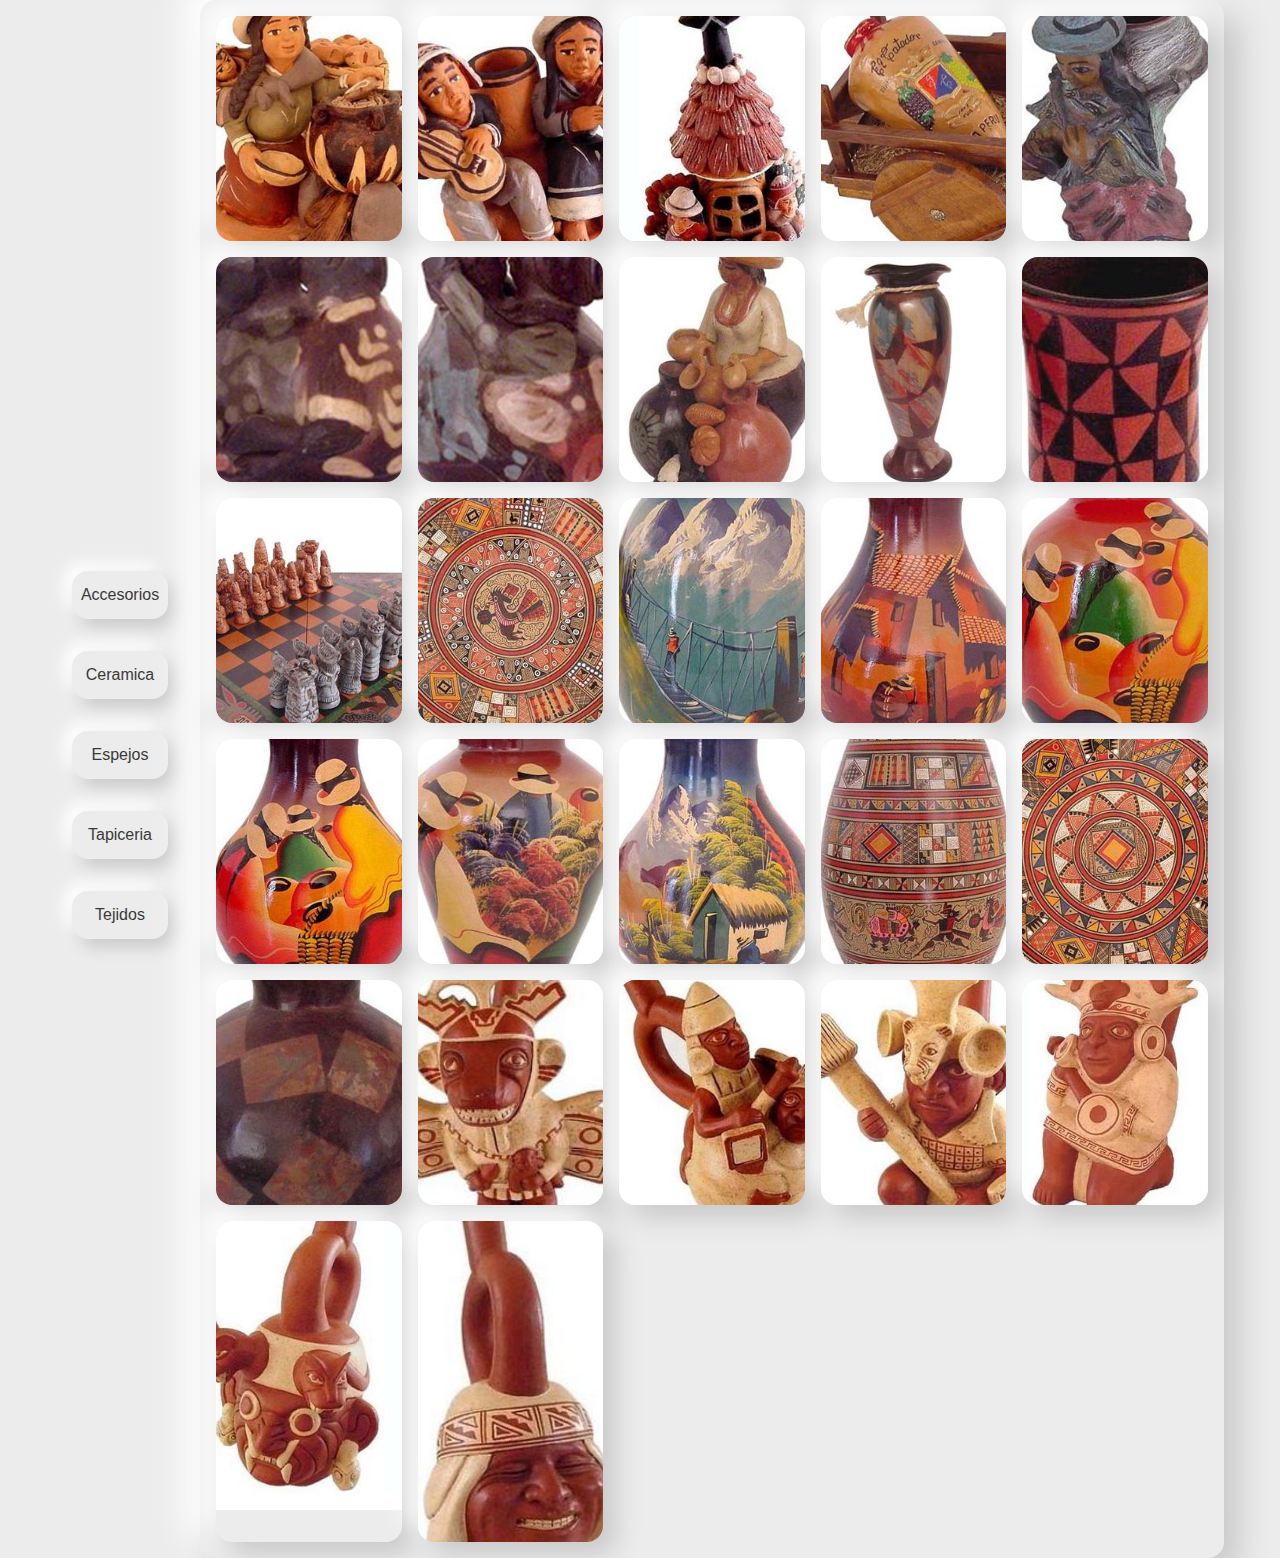
<file: index1.html>
<!DOCTYPE html>
<html lang="en">
<head>
    <meta charset="UTF-8">
    <meta name="viewport" content="width=device-width, initial-scale=1.0">
    <title>LightBox</title>
    <link rel="stylesheet" href="css/app.css">
    <script defer src="js/app.js"></script>
</head>
<body>
    <div class="buttons">
        <button class="boton index">Accesorios</button>
        <button class="boton index2">Ceramica</button>
        <button class="boton index3">Espejos</button>
        <button class="boton index4">Tapiceria</button>
        <button class="boton index5">Tejidos</button>
    </div>
    <ul class="ul">
        <li class="li">
            <a href="#" class="a" title="Imagen 1">
                <img src="img/Ceramica/C20101.JPG" alt="Imagen 1" class="img" loading="lazy">
            </a>
        </li>
        <li class="li">
            <a href="#" class="a" title="Imagen 1">
                <img src="img/Ceramica/C20102.JPG" alt="Imagen 1" class="img" loading="lazy">
            </a>
        </li>
        <li class="li">
            <a href="#" class="a" title="Imagen 1">
                <img src="img/Ceramica/C20103.JPG" alt="Imagen 1" class="img" loading="lazy">
            </a>
        </li>
        <li class="li">
            <a href="#" class="a" title="Imagen 1">
                <img src="img/Ceramica/C20104.JPG" alt="Imagen 1" class="img" loading="lazy">
            </a>
        </li>
        <li class="li">
            <a href="#" class="a" title="Imagen 1">
                <img src="img/Ceramica/C20105.JPG" alt="Imagen 1" class="img" loading="lazy">
            </a>
        </li>
        <li class="li">
            <a href="#" class="a" title="Imagen 1">
                <img src="img/Ceramica/C20201.JPG" alt="Imagen 1" class="img" loading="lazy">
            </a>
        </li>
        <li class="li">
            <a href="#" class="a" title="Imagen 1">
                <img src="img/Ceramica/C20202.JPG" alt="Imagen 1" class="img" loading="lazy">
            </a>
        </li>
        <li class="li">
            <a href="#" class="a" title="Imagen 1">
                <img src="img/Ceramica/C20203.JPG" alt="Imagen 1" class="img" loading="lazy">
            </a>
        </li>
        <li class="li">
            <a href="#" class="a" title="Imagen 1">
                <img src="img/Ceramica/C20204.JPG" alt="Imagen 1" class="img" loading="lazy">
            </a>
        </li>
        <li class="li">
            <a href="#" class="a" title="Imagen 1">
                <img src="img/Ceramica/C20205.JPG" alt="Imagen 1" class="img" loading="lazy">
            </a>
        </li>
        <li class="li">
            <a href="#" class="a" title="Imagen 1">
                <img src="img/Ceramica/C20301.JPG" alt="Imagen 1" class="img" loading="lazy">
            </a>
        </li>
        <li class="li">
            <a href="#" class="a" title="Imagen 1">
                <img src="img/Ceramica/C20302.JPG" alt="Imagen 1" class="img" loading="lazy">
            </a>
        </li>
        <li class="li">
            <a href="#" class="a" title="Imagen 1">
                <img src="img/Ceramica/C20303.JPG" alt="Imagen 1" class="img" loading="lazy">
            </a>
        </li>
        <li class="li">
            <a href="#" class="a" title="Imagen 1">
                <img src="img/Ceramica/C20304.JPG" alt="Imagen 1" class="img" loading="lazy">
            </a>
        </li>
        <li class="li">
            <a href="#" class="a" title="Imagen 1">
                <img src="img/Ceramica/C20305.JPG" alt="Imagen 1" class="img" loading="lazy">
            </a>
        </li>
        <li class="li">
            <a href="#" class="a" title="Imagen 1">
                <img src="img/Ceramica/C20306.JPG" alt="Imagen 1" class="img" loading="lazy">
            </a>
        </li>
        <li class="li">
            <a href="#" class="a" title="Imagen 1">
                <img src="img/Ceramica/C20307.JPG" alt="Imagen 1" class="img" loading="lazy">
            </a>
        </li>
        <li class="li">
            <a href="#" class="a" title="Imagen 1">
                <img src="img/Ceramica/C20308.JPG" alt="Imagen 1" class="img" loading="lazy">
            </a>
        </li>
        <li class="li">
            <a href="#" class="a" title="Imagen 1">
                <img src="img/Ceramica/C20309.JPG" alt="Imagen 1" class="img" loading="lazy">
            </a>
        </li>
        <li class="li">
            <a href="#" class="a" title="Imagen 1">
                <img src="img/Ceramica/C20310.JPG" alt="Imagen 1" class="img" loading="lazy">
            </a>
        </li>
        <li class="li">
            <a href="#" class="a" title="Imagen 1">
                <img src="img/Ceramica/C20311.JPG" alt="Imagen 1" class="img" loading="lazy">
            </a>
        </li>
        <li class="li">
            <a href="#" class="a" title="Imagen 1">
                <img src="img/Ceramica/C20401.JPG" alt="Imagen 1" class="img" loading="lazy">
            </a>
        </li>
        <li class="li">
            <a href="#" class="a" title="Imagen 1">
                <img src="img/Ceramica/C20402.JPG" alt="Imagen 1" class="img" loading="lazy">
            </a>
        </li>
        <li class="li">
            <a href="#" class="a" title="Imagen 1">
                <img src="img/Ceramica/C20403.JPG" alt="Imagen 1" class="img" loading="lazy">
            </a>
        </li>
        <li class="li">
            <a href="#" class="a" title="Imagen 1">
                <img src="img/Ceramica/C20404.JPG" alt="Imagen 1" class="img" loading="lazy">
            </a>
        </li>
        <li class="li">
            <a href="#" class="a" title="Imagen 1">
                <img src="img/Ceramica/C20405.JPG" alt="Imagen 1" class="img" loading="lazy">
            </a>
        </li>
        <li class="li">
            <a href="#" class="a" title="Imagen 1">
                <img src="img/Ceramica/C20406.JPG" alt="Imagen 1" class="img" loading="lazy">
            </a>
        </li>
    </ul>
    <div class="lightbox">
        <button class="cerrar">Cerrar</button>
        <img src="img/Ceramica/C20101.JPG" alt="Imagen 1" class="grande" loading="lazy">
    </div>
</body>
</html>
</file>
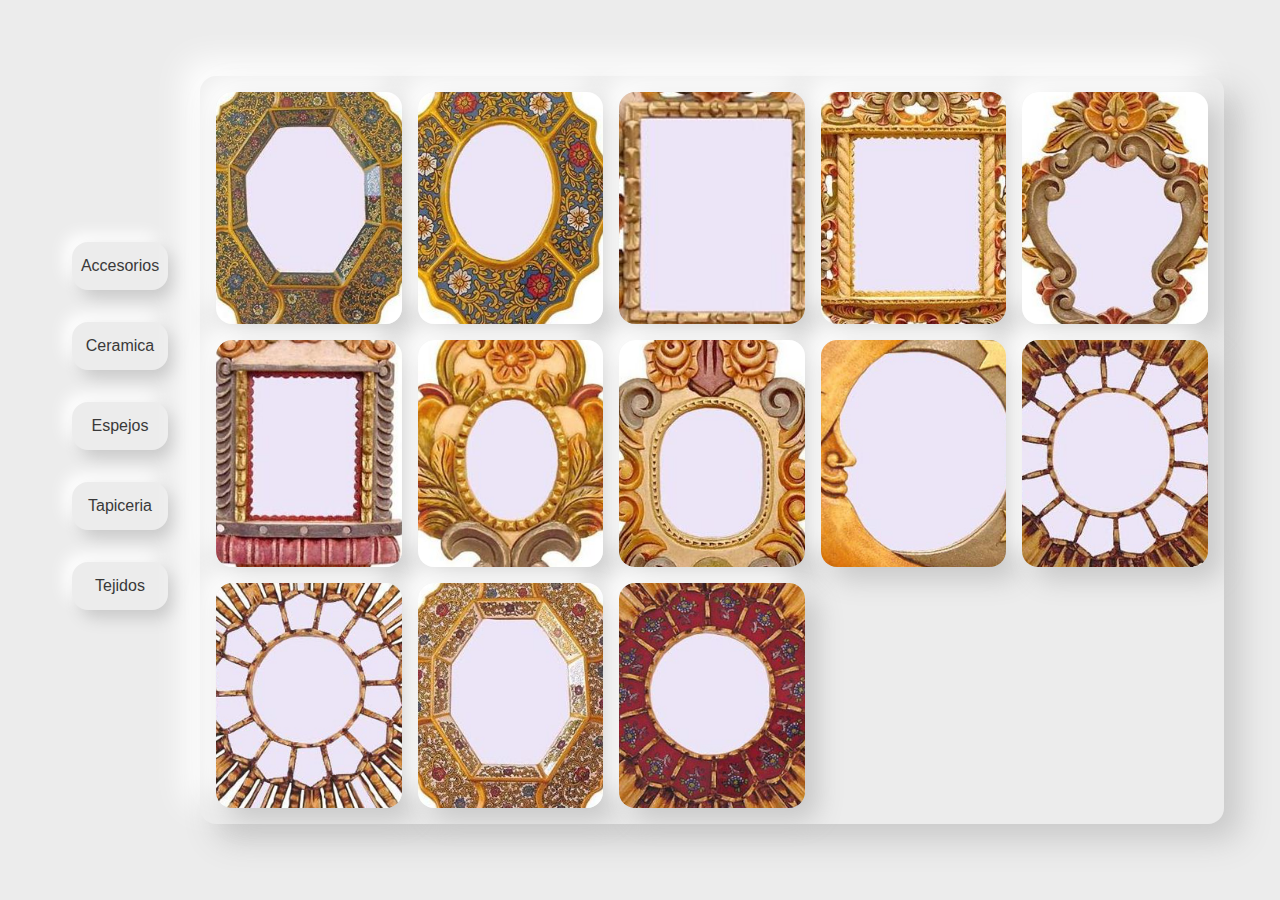
<file: index2.html>
<!DOCTYPE html>
<html lang="en">
<head>
    <meta charset="UTF-8">
    <meta name="viewport" content="width=device-width, initial-scale=1.0">
    <title>LightBox</title>
    <link rel="stylesheet" href="css/app.css">
    <script defer src="js/app.js"></script>
</head>
<body>
    <div class="buttons">
        <button class="boton index">Accesorios</button>
        <button class="boton index2">Ceramica</button>
        <button class="boton index3">Espejos</button>
        <button class="boton index4">Tapiceria</button>
        <button class="boton index5">Tejidos</button>
    </div>
    <ul class="ul">
        <li class="li">
            <a href="#" class="a" title="Imagen 1">
                <img src="img/Espejos/C30101.JPG" alt="Imagen 1" class="img" loading="lazy">
            </a>
        </li>
        <li class="li">
            <a href="#" class="a" title="Imagen 1">
                <img src="img/Espejos/C30102.JPG" alt="Imagen 1" class="img" loading="lazy">
            </a>
        </li>
        <li class="li">
            <a href="#" class="a" title="Imagen 1">
                <img src="img/Espejos/C30103.JPG" alt="Imagen 1" class="img" loading="lazy">
            </a>
        </li>
        <li class="li">
            <a href="#" class="a" title="Imagen 1">
                <img src="img/Espejos/C30201.JPG" alt="Imagen 1" class="img" loading="lazy">
            </a>
        </li>
        <li class="li">
            <a href="#" class="a" title="Imagen 1">
                <img src="img/Espejos/C30202.JPG" alt="Imagen 1" class="img" loading="lazy">
            </a>
        </li>
        <li class="li">
            <a href="#" class="a" title="Imagen 1">
                <img src="img/Espejos/C30203.JPG" alt="Imagen 1" class="img" loading="lazy">
            </a>
        </li>
        <li class="li">
            <a href="#" class="a" title="Imagen 1">
                <img src="img/Espejos/C30301.JPG" alt="Imagen 1" class="img" loading="lazy">
            </a>
        </li>
        <li class="li">
            <a href="#" class="a" title="Imagen 1">
                <img src="img/Espejos/C30302.JPG" alt="Imagen 1" class="img" loading="lazy">
            </a>
        </li>
        <li class="li">
            <a href="#" class="a" title="Imagen 1">
                <img src="img/Espejos/C30303.jpg" alt="Imagen 1" class="img" loading="lazy">
            </a>
        </li>
        <li class="li">
            <a href="#" class="a" title="Imagen 1">
                <img src="img/Espejos/C30401.JPG" alt="Imagen 1" class="img" loading="lazy">
            </a>
        </li>
        <li class="li">
            <a href="#" class="a" title="Imagen 1">
                <img src="img/Espejos/C30402.JPG" alt="Imagen 1" class="img" loading="lazy">
            </a>
        </li>
        <li class="li">
            <a href="#" class="a" title="Imagen 1">
                <img src="img/Espejos/C30403.JPG" alt="Imagen 1" class="img" loading="lazy">
            </a>
        </li>
        <li class="li">
            <a href="#" class="a" title="Imagen 1">
                <img src="img/Espejos/C30404.JPG" alt="Imagen 1" class="img" loading="lazy">
            </a>
        </li>
    </ul>
    <div class="lightbox">
        <button class="cerrar">Cerrar</button>
        <img src="img/Espejos/C30101.JPG" alt="Imagen 1" class="grande" loading="lazy">
    </div>
</body>
</html>
</file>
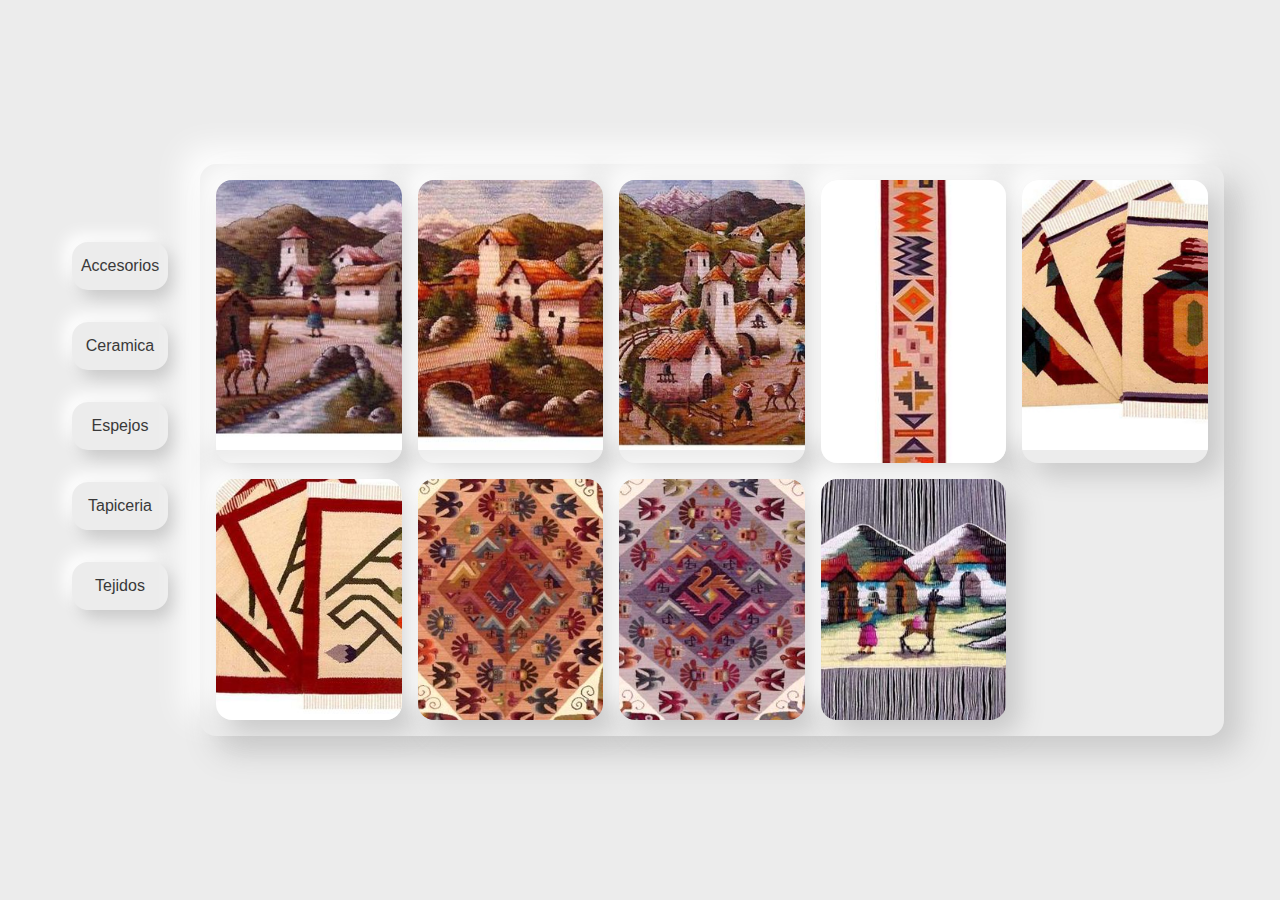
<file: index3.html>
<!DOCTYPE html>
<html lang="en">
<head>
    <meta charset="UTF-8">
    <meta name="viewport" content="width=device-width, initial-scale=1.0">
    <title>LightBox</title>
    <link rel="stylesheet" href="css/app.css">
    <script defer src="js/app.js"></script>
</head>
<body>
    <div class="buttons">
        <button class="boton index">Accesorios</button>
        <button class="boton index2">Ceramica</button>
        <button class="boton index3">Espejos</button>
        <button class="boton index4">Tapiceria</button>
        <button class="boton index5">Tejidos</button>
    </div>
    <ul class="ul">
        <li class="li">
            <a href="#" class="a" title="Imagen 1">
                <img src="img/Tapiceria/C40101.JPG" alt="Imagen 1" class="img" loading="lazy">
            </a>
        </li>
        <li class="li">
            <a href="#" class="a" title="Imagen 1">
                <img src="img/Tapiceria/C40102.JPG" alt="Imagen 1" class="img" loading="lazy">
            </a>
        </li>
        <li class="li">
            <a href="#" class="a" title="Imagen 1">
                <img src="img/Tapiceria/C40103.JPG" alt="Imagen 1" class="img" loading="lazy">
            </a>
        </li>
        <li class="li">
            <a href="#" class="a" title="Imagen 1">
                <img src="img/Tapiceria/C40201.JPG" alt="Imagen 1" class="img" loading="lazy">
            </a>
        </li>
        <li class="li">
            <a href="#" class="a" title="Imagen 1">
                <img src="img/Tapiceria/C40202.JPG" alt="Imagen 1" class="img" loading="lazy">
            </a>
        </li>
        <li class="li">
            <a href="#" class="a" title="Imagen 1">
                <img src="img/Tapiceria/C40203.JPG" alt="Imagen 1" class="img" loading="lazy">
            </a>
        </li>
        <li class="li">
            <a href="#" class="a" title="Imagen 1">
                <img src="img/Tapiceria/C40301.JPG" alt="Imagen 1" class="img" loading="lazy">
            </a>
        </li>
        <li class="li">
            <a href="#" class="a" title="Imagen 1">
                <img src="img/Tapiceria/C40302.JPG" alt="Imagen 1" class="img" loading="lazy">
            </a>
        </li>
        <li class="li">
            <a href="#" class="a" title="Imagen 1">
                <img src="img/Tapiceria/C40303.JPG" alt="Imagen 1" class="img" loading="lazy">
            </a>
        </li>
    </ul>
    <div class="lightbox">
        <button class="cerrar">Cerrar</button>
        <img src="img/Tapiceria/C40101.JPG" alt="Imagen 1" class="grande" loading="lazy">
    </div>
</body>
</html>
</file>
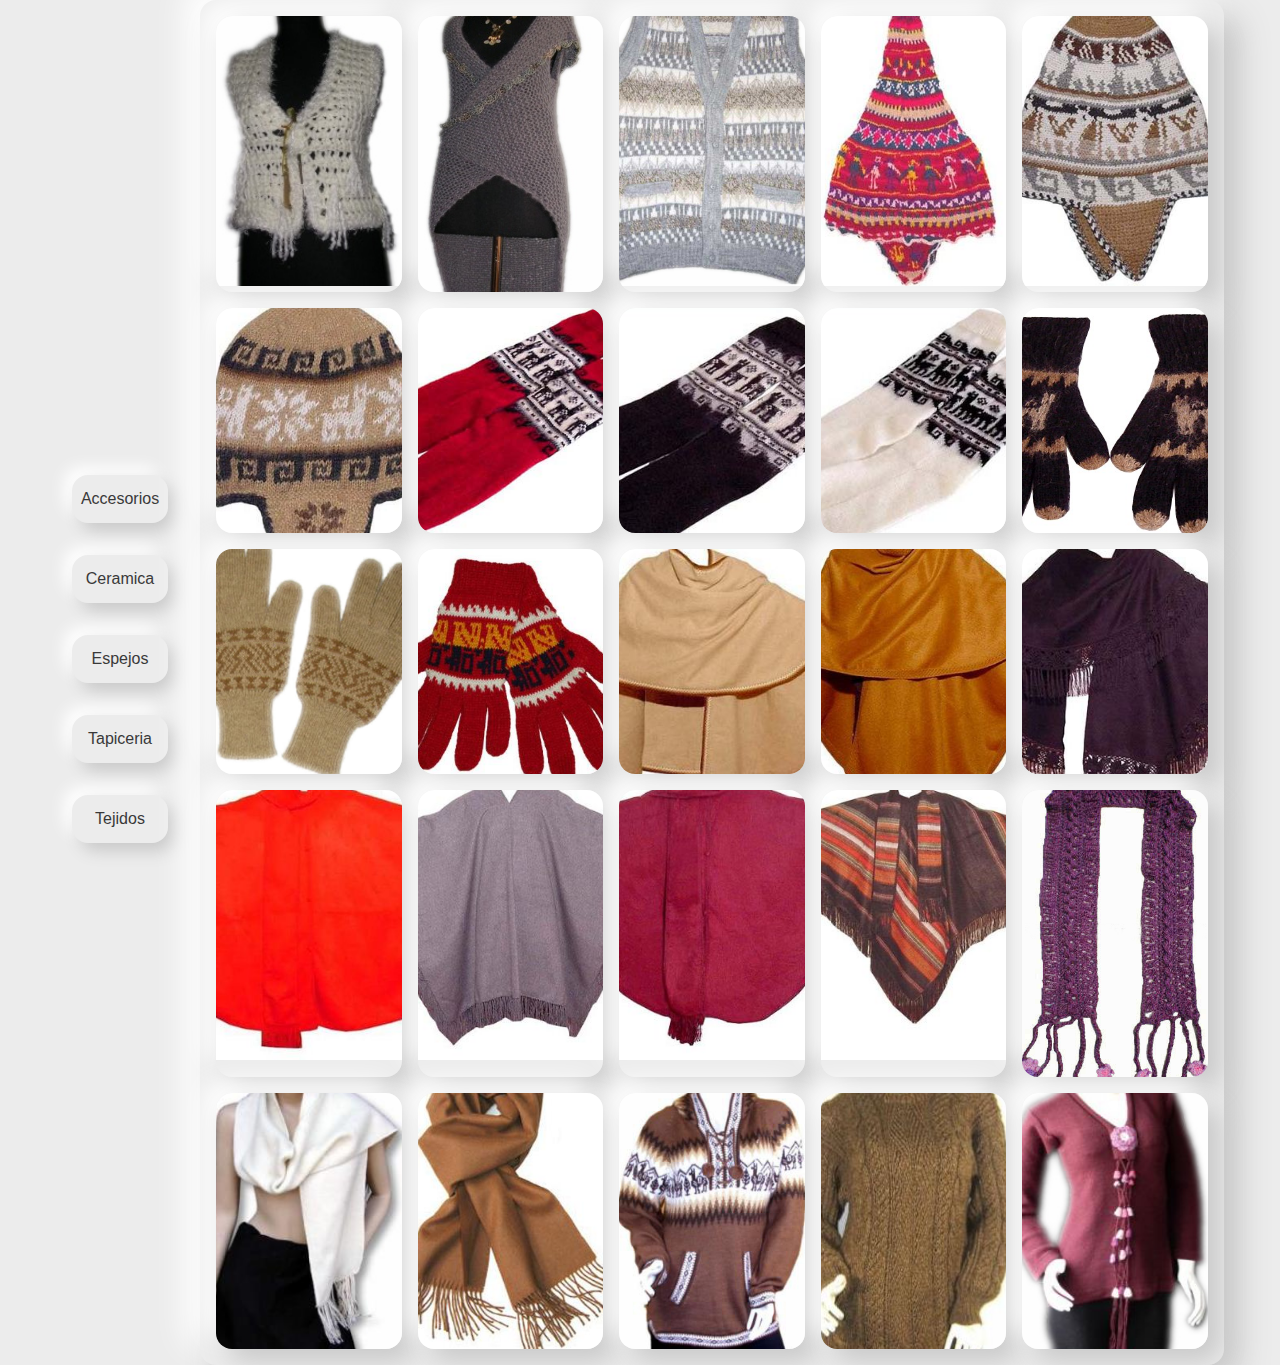
<file: index4.html>
<!DOCTYPE html>
<html lang="en">
<head>
    <meta charset="UTF-8">
    <meta name="viewport" content="width=device-width, initial-scale=1.0">
    <title>LightBox</title>
    <link rel="stylesheet" href="css/app.css">
    <script defer src="js/app.js"></script>
</head>
<body>
    <div class="buttons">
        <button class="boton index">Accesorios</button>
        <button class="boton index2">Ceramica</button>
        <button class="boton index3">Espejos</button>
        <button class="boton index4">Tapiceria</button>
        <button class="boton index5">Tejidos</button>
    </div>
    <ul class="ul">
        <li class="li">
            <a href="#" class="a" title="Imagen 1">
                <img src="img/Tejidos/C50101.jpg" alt="Imagen 1" class="img" loading="lazy">
            </a>
        </li>
        <li class="li">
            <a href="#" class="a" title="Imagen 1">
                <img src="img/Tejidos/C50102.jpg" alt="Imagen 1" class="img" loading="lazy">
            </a>
        </li>
        <li class="li">
            <a href="#" class="a" title="Imagen 1">
                <img src="img/Tejidos/C50103.JPG" alt="Imagen 1" class="img" loading="lazy">
            </a>
        </li>
        <li class="li">
            <a href="#" class="a" title="Imagen 1">
                <img src="img/Tejidos/C50201.JPG" alt="Imagen 1" class="img" loading="lazy">
            </a>
        </li>
        <li class="li">
            <a href="#" class="a" title="Imagen 1">
                <img src="img/Tejidos/C50202.jpg" alt="Imagen 1" class="img" loading="lazy">
            </a>
        </li>
        <li class="li">
            <a href="#" class="a" title="Imagen 1">
                <img src="img/Tejidos/C50203.JPG" alt="Imagen 1" class="img" loading="lazy">
            </a>
        </li>
        <li class="li">
            <a href="#" class="a" title="Imagen 1">
                <img src="img/Tejidos/C50204.jpg" alt="Imagen 1" class="img" loading="lazy">
            </a>
        </li>
        <li class="li">
            <a href="#" class="a" title="Imagen 1">
                <img src="img/Tejidos/C50205.JPG" alt="Imagen 1" class="img" loading="lazy">
            </a>
        </li>
        <li class="li">
            <a href="#" class="a" title="Imagen 1">
                <img src="img/Tejidos/C50206.JPG" alt="Imagen 1" class="img" loading="lazy">
            </a>
        </li>
        <li class="li">
            <a href="#" class="a" title="Imagen 1">
                <img src="img/Tejidos/C50301.jpg" alt="Imagen 1" class="img" loading="lazy">
            </a>
        </li>
        <li class="li">
            <a href="#" class="a" title="Imagen 1">
                <img src="img/Tejidos/C50302.jpg" alt="Imagen 1" class="img" loading="lazy">
            </a>
        </li>
        <li class="li">
            <a href="#" class="a" title="Imagen 1">
                <img src="img/Tejidos/C50303.JPG" alt="Imagen 1" class="img" loading="lazy">
            </a>
        </li>
        <li class="li">
            <a href="#" class="a" title="Imagen 1">
                <img src="img/Tejidos/C50401.JPG" alt="Imagen 1" class="img" loading="lazy">
            </a>
        </li>
        <li class="li">
            <a href="#" class="a" title="Imagen 1">
                <img src="img/Tejidos/C50402.JPG" alt="Imagen 1" class="img" loading="lazy">
            </a>
        </li>
        <li class="li">
            <a href="#" class="a" title="Imagen 1">
                <img src="img/Tejidos/C50403.JPG" alt="Imagen 1" class="img" loading="lazy">
            </a>
        </li>
        <li class="li">
            <a href="#" class="a" title="Imagen 1">
                <img src="img/Tejidos/C50404.JPG" alt="Imagen 1" class="img" loading="lazy">
            </a>
        </li>
        <li class="li">
            <a href="#" class="a" title="Imagen 1">
                <img src="img/Tejidos/C50405.JPG" alt="Imagen 1" class="img" loading="lazy">
            </a>
        </li>
        <li class="li">
            <a href="#" class="a" title="Imagen 1">
                <img src="img/Tejidos/C50406.JPG" alt="Imagen 1" class="img" loading="lazy">
            </a>
        </li>
        <li class="li">
            <a href="#" class="a" title="Imagen 1">
                <img src="img/Tejidos/C50407.JPG" alt="Imagen 1" class="img" loading="lazy">
            </a>
        </li>
        <li class="li">
            <a href="#" class="a" title="Imagen 1">
                <img src="img/Tejidos/C50501.jpg" alt="Imagen 1" class="img" loading="lazy">
            </a>
        </li>
        <li class="li">
            <a href="#" class="a" title="Imagen 1">
                <img src="img/Tejidos/C50502.jpg" alt="Imagen 1" class="img" loading="lazy">
            </a>
        </li>
        <li class="li">
            <a href="#" class="a" title="Imagen 1">
                <img src="img/Tejidos/C50503.JPG" alt="Imagen 1" class="img" loading="lazy">
            </a>
        </li>
        <li class="li">
            <a href="#" class="a" title="Imagen 1">
                <img src="img/Tejidos/C50601.jpg" alt="Imagen 1" class="img" loading="lazy">
            </a>
        </li>
        <li class="li">
            <a href="#" class="a" title="Imagen 1">
                <img src="img/Tejidos/C50602.JPG" alt="Imagen 1" class="img" loading="lazy">
            </a>
        </li>
        <li class="li">
            <a href="#" class="a" title="Imagen 1">
                <img src="img/Tejidos/C50603.JPG" alt="Imagen 1" class="img" loading="lazy">
            </a>
        </li>   
    </ul>
    <div class="lightbox">
        <button class="cerrar">Cerrar</button>
        <img src="img/Tejidos/C50101.jpg" alt="Imagen 1" class="grande" loading="lazy">
    </div>
</body>
</html>
</file>
<file: css/app.css>
@charset "UTF-8";
/* Aquí definimos las Custom properties */
:root {
  --negro: #393939;
  --blanco: #ececec;
  --sombra-ppal: #c9c9c9;
  --sombra-sec: #ffffff;
  --borde-negro: #00000050;
  --marcado: rgb(127, 195, 255);
  /* Tipografía */
  --tipo-principal: Helvetica, Arial, sans-serif;
}

/* Las adaptamos al modo oscuro */
@media (prefers-color-scheme: dark) {
  :root {
    --negro: #ececec;
    --blanco: #303030;
    --sombra-ppal: #242424;
    --sombra-sec: #3c3c3c;
    --borde-negro: #FFFFFF50;
  }
}
/* Configuramos si un usuario ha activado el modo alto contraste. (BETA) */
/*

  Si quieres saber cada línea de este archivo te recomiendo que veas estos vídeos:
  👉 Reset CSS: https://youtu.be/bXqPNoYFK8w
  👉 Reset PRO en Código: https://www.youtube.com/watch?v=bXqPNoYFK8w    

    Estilos generales para que las etiquetas no contengan propiedades
    que nos estorben y en todos los navegadores se vean correctamente
*/
html, body, div, span, applet, object, iframe,
h1, h2, h3, h4, h5, h6, p, blockquote, pre,
a, abbr, acronym, address, big, cite, code,
del, dfn, em, img, ins, kbd, q, s, samp,
small, strike, strong, sub, sup, tt, var,
b, u, i, center,
dl, dt, dd, ol, ul, li,
fieldset, form, label, legend,
table, caption, tbody, tfoot, thead, tr, th, td,
article, aside, canvas, details, embed,
figure, figcaption, footer, header, hgroup,
menu, nav, output, ruby, section, summary,
time, mark, audio, video, button {
  margin: 0;
  padding: 0;
  border: 0;
  -webkit-box-sizing: border-box;
          box-sizing: border-box;
  vertical-align: baseline;
}

img, picture, video, iframe, figure {
  max-width: 100%;
  width: 100%;
  display: block;
  -o-object-fit: cover;
     object-fit: cover;
  -o-object-position: center center;
     object-position: center center;
}

a {
  display: block;
}

p a {
  display: inline;
}

li {
  list-style-type: none;
}

html {
  scroll-behavior: smooth;
}

h1, h2, h3, h4, h5, h6, p, span, a, strong, blockquote, i, b, u, em {
  font-size: 1em;
  font-weight: inherit;
  font-style: inherit;
  text-decoration: none;
  color: inherit;
}

blockquote:before, blockquote:after, q:before, q:after {
  content: "";
  content: none;
}

::-moz-selection {
  background-color: var(--negro);
  color: var(--blanco);
}

::selection {
  background-color: var(--negro);
  color: var(--blanco);
}

form, input, textarea, select, button, label {
  font-family: inherit;
  font-size: inherit;
  -webkit-hyphens: auto;
      -ms-hyphens: auto;
          hyphens: auto;
  background-color: transparent;
  display: block;
  color: inherit;
  -webkit-appearance: none;
     -moz-appearance: none;
          appearance: none;
}

table, tr, td {
  border-collapse: collapse;
  border-spacing: 0;
}

svg {
  width: 100%;
  display: block;
  fill: currentColor;
}

body {
  font-family: var(--tipo-principal);
  font-size: 100%;
  line-height: 1.4em;
  min-height: 100vh;
  background-color: var(--blanco);
  color: var(--negro);
  -webkit-hyphens: auto;
      -ms-hyphens: auto;
          hyphens: auto;
  font-smooth: always;
  -webkit-font-smoothing: antialiased;
  -moz-osx-font-smoothing: grayscale;
  display: -webkit-box;
  display: -ms-flexbox;
  display: flex;
  -webkit-box-orient: horizontal;
  -webkit-box-direction: normal;
      -ms-flex-flow: row nowrap;
          flex-flow: row nowrap;
  -webkit-box-pack: center;
      -ms-flex-pack: center;
          justify-content: center;
  -webkit-box-align: center;
      -ms-flex-align: center;
          align-items: center;
}

.ul {
  width: 80%;
  background: lightgrey;
  padding: 1em;
  display: -ms-grid;
  display: grid;
  grid-template-columns: repeat(auto-fit, minmax(10em, 1fr));
  gap: 1em;
  color: var(--negro);
  -webkit-transition: all 0.4s ease;
  transition: all 0.4s ease;
  border-radius: 1em;
  background-color: var(--blanco);
  -webkit-box-shadow: 1em 1em 2em var(--sombra-ppal), -1em -1em 2em var(--sombra-sec), inset 0 0 0 transparent, inset 0 0 0 transparent;
          box-shadow: 1em 1em 2em var(--sombra-ppal), -1em -1em 2em var(--sombra-sec), inset 0 0 0 transparent, inset 0 0 0 transparent;
}

.ul .li {
  background: orange;
  overflow: hidden;
  color: var(--negro);
  -webkit-transition: all 0.4s ease;
  transition: all 0.4s ease;
  border-radius: 1em;
  background-color: var(--blanco);
  -webkit-box-shadow: 0.8em 0.8em 1.6em var(--sombra-ppal), -0.8em -0.8em 1.6em var(--sombra-sec), inset 0 0 0 transparent, inset 0 0 0 transparent;
          box-shadow: 0.8em 0.8em 1.6em var(--sombra-ppal), -0.8em -0.8em 1.6em var(--sombra-sec), inset 0 0 0 transparent, inset 0 0 0 transparent;
}

.ul .img {
  min-height: 25vh;
  -webkit-transition: all 0.5s ease;
  transition: all 0.5s ease;
  -webkit-transform: scale(1.4);
          transform: scale(1.4);
}

.ul .li:hover .img {
  -webkit-transform: scale(1);
          transform: scale(1);
}

.lightbox {
  position: fixed;
  top: 0;
  left: 0;
  width: 100%;
  height: 100%;
  background: rgba(255, 255, 255, 0.8);
  z-index: 2;
  display: -webkit-box;
  display: -ms-flexbox;
  display: flex;
  -webkit-box-orient: vertical;
  -webkit-box-direction: normal;
      -ms-flex-flow: column nowrap;
          flex-flow: column nowrap;
  -webkit-box-pack: center;
      -ms-flex-pack: center;
          justify-content: center;
  -webkit-box-align: center;
      -ms-flex-align: center;
          align-items: center;
  opacity: 0;
  -webkit-transform: scale(1.1);
          transform: scale(1.1);
  -webkit-transition: all 0.5s ease;
  transition: all 0.5s ease;
  pointer-events: none;
}

.lightbox.activo {
  opacity: 1;
  -webkit-transform: scale(1);
          transform: scale(1);
  pointer-events: auto;
}

.lightbox .cerrar {
  width: 5em;
  height: 3em;
  background: orange;
  margin: 0 0 1em;
  color: var(--negro);
  -webkit-transition: all 0.4s ease;
  transition: all 0.4s ease;
  border-radius: 1em;
  background-color: var(--blanco);
  -webkit-box-shadow: 0.5em 0.5em 1em var(--sombra-ppal), -0.5em -0.5em 1em var(--sombra-sec), inset 0 0 0 transparent, inset 0 0 0 transparent;
          box-shadow: 0.5em 0.5em 1em var(--sombra-ppal), -0.5em -0.5em 1em var(--sombra-sec), inset 0 0 0 transparent, inset 0 0 0 transparent;
  cursor: pointer;
}

.lightbox .cerrar:hover {
  color: var(--negro);
  -webkit-transition: all 0.4s ease;
  transition: all 0.4s ease;
  border-radius: 1em;
  background-color: var(--blanco);
  -webkit-box-shadow: 0 0 0 transparent, 0 0 0 transparent, inset 0.5em 0.5em 1em var(--sombra-ppal), inset -0.5em -0.5em 1em var(--sombra-sec);
          box-shadow: 0 0 0 transparent, 0 0 0 transparent, inset 0.5em 0.5em 1em var(--sombra-ppal), inset -0.5em -0.5em 1em var(--sombra-sec);
}

.lightbox .grande {
  width: 80%;
  height: 80vh;
  background: lightblue;
  color: var(--negro);
  -webkit-transition: all 0.4s ease;
  transition: all 0.4s ease;
  border-radius: 1em;
  background-color: var(--blanco);
  -webkit-box-shadow: 1em 1em 2em var(--sombra-ppal), -1em -1em 2em var(--sombra-sec), inset 0 0 0 transparent, inset 0 0 0 transparent;
          box-shadow: 1em 1em 2em var(--sombra-ppal), -1em -1em 2em var(--sombra-sec), inset 0 0 0 transparent, inset 0 0 0 transparent;
}
.buttons {
    display: flex;
    flex-direction: column;
    align-items: flex-start; /* Alinea los botones a la izquierda */
    padding: 1em;
    margin-bottom: 1em; /* Espacio entre los botones y las imágenes */
    
}
  
  /* Estilos para los botones */
  .boton {
    margin-bottom: 2em;
    width: 6em;
    height: 3em;
    background: orange;
    margin-right: 1em; /* Espacio entre los botones */
    color: var(--negro);
    transition: all 0.4s ease;
    border-radius: 1em;
    background-color: var(--blanco);
    box-shadow: 0.5em 0.5em 1em var(--sombra-ppal), -0.5em -0.5em 1em var(--sombra-sec), inset 0 0 0 transparent, inset 0 0 0 transparent;
    cursor: pointer;
  }
</file>
